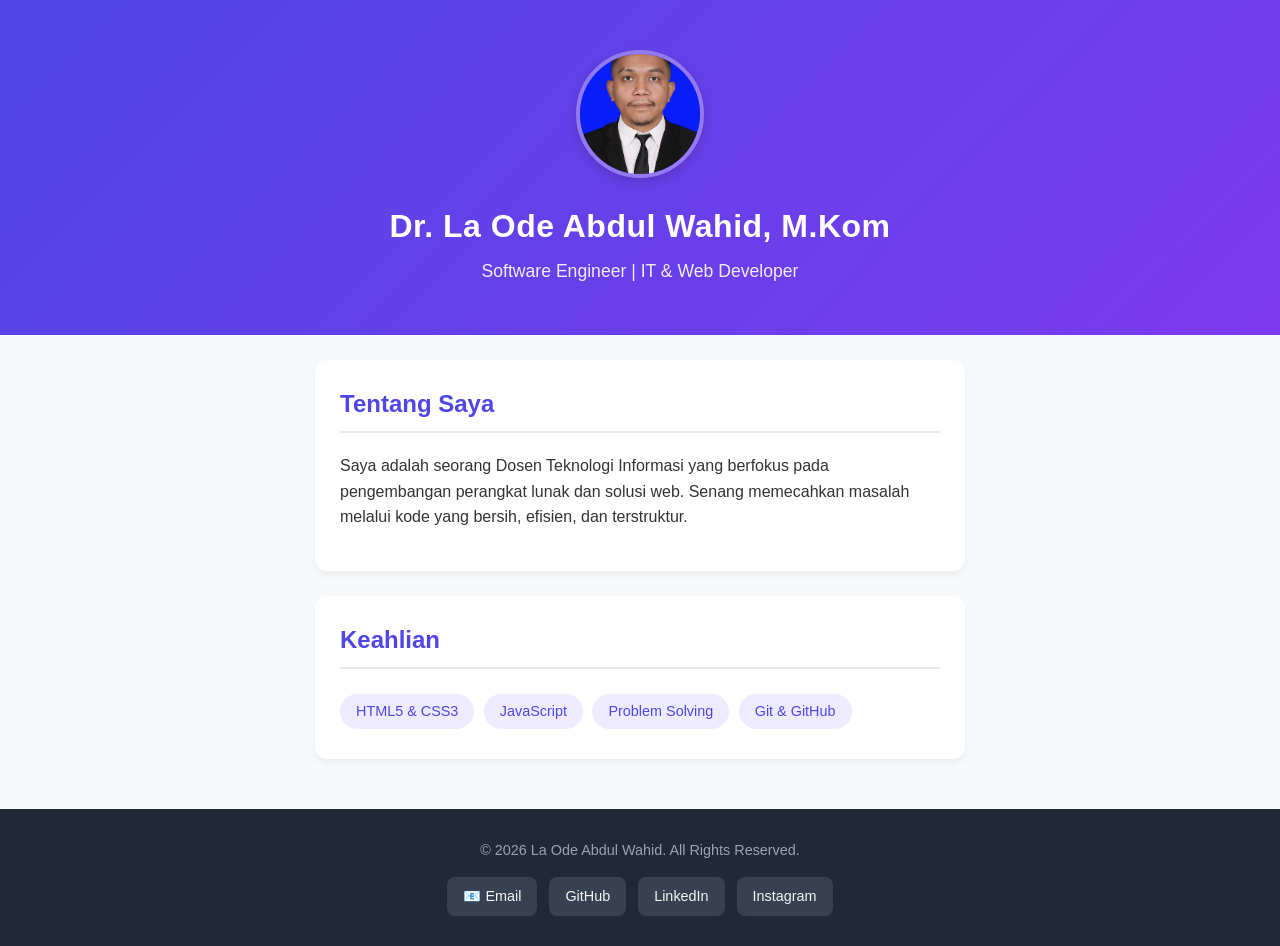
<file: index.html>
<!doctype html>
<html lang="id">
  <head>
    <meta charset="UTF-8" />
    <meta name="viewport" content="width=device-width, initial-scale=1.0" />
    <title>Profil | La Ode Abdul Wahid</title>
    <link rel="stylesheet" href="style.css" />
  </head>
  <body>
    <header>
      <img
        src="foto.jpg"
        alt="Foto Profil La Ode Abdul Wahid"
        width="120"
        height="120"
      />
      <h1>Dr. La Ode Abdul Wahid, M.Kom</h1>
      <p>Software Engineer | IT & Web Developer</p>
    </header>

    <main>
      <section id="about">
        <h2>Tentang Saya</h2>
        <p>
          Saya adalah seorang Dosen Teknologi Informasi yang berfokus pada
          pengembangan perangkat lunak dan solusi web. Senang memecahkan masalah
          melalui kode yang bersih, efisien, dan terstruktur.
        </p>
      </section>

      <section id="skills">
        <h2>Keahlian</h2>
        <ul>
          <li>HTML5 & CSS3</li>
          <li>JavaScript</li>
          <li>Problem Solving</li>
          <li>Git & GitHub</li>
        </ul>
      </section>
    </main>

    <footer>
      <div class="footer-content">
        <p>&copy; 2026 La Ode Abdul Wahid. All Rights Reserved.</p>
        <div class="footer-links">
          <a href="mailto:04wahid@gmail.com" class="footer-btn">📧 Email</a>
          <a
            href="https://github.com/laode01"
            target="_blank"
            class="footer-btn"
          >
            GitHub</a
          >
          <a href="https://linkedin.com" target="_blank" class="footer-btn"
            >LinkedIn</a
          >
          <a
            href="https://instagram.com/laode_abdul01"
            target="_blank"
            class="footer-btn"
            >Instagram</a
          >
        </div>
      </div>
    </footer>
  </body>
</html>
</file>
<file: style.css>
body {
  font-family: "Segoe UI", Tahoma, Geneva, Verdana, sans-serif;
  margin: 0;
  padding: 0;
  background-color: #f8f9fa;
  color: #333;
  line-height: 1.6;
}
/*Gradien indigo-purple*/
header {
  background: linear-gradient(135deg, #4f46e5, #7c3aed);
  color: white;
  padding: 50px 20px;
  text-align: center;
}

header img {
  border-radius: 50%;
  border: 4px solid rgba(255, 255, 255, 0.3);
  object-fit: cover;
  box-shadow: 0 4px 10px rgba(0, 0, 0, 0.15);
}

header h1 {
  margin: 15px 0 5px 0;
  font-size: 2rem;
  letter-spacing: 0.5px;
}

header p {
  margin: 0;
  font-size: 1.1rem;
  opacity: 0.9;
}

section {
  background: white;
  margin: 25px auto;
  padding: 25px;
  max-width: 600px;
  border-radius: 12px;
  box-shadow: 0 4px 6px rgba(0, 0, 0, 0.05);
  text-align: left;
}

section h2 {
  margin-top: 0;
  color: #4f46e5;
  border-bottom: 2px solid #e5e7eb;
  padding-bottom: 8px;
}

ul {
  list-style: none;
  padding: 0;
  margin: 0;
}

ul li {
  display: inline-block;
  background: #eeebff;
  color: #4f46e5;
  font-weight: 500;
  padding: 6px 16px;
  border-radius: 20px;
  margin: 5px 5px 5px 0;
  font-size: 0.9rem;
}

/*Bagian Footer */
footer {
  background-color: #1f2937;
  color: #9ca3af;
  padding: 30px 20px;
  margin-top: 50px;
  text-align: center;
  font-size: 0.9rem;
}

.footer-content {
  max-width: 600px;
  margin: 0 auto;
}

footer p {
  margin: 0 0 15px 0;
}

.footer-links {
  display: flex;
  justify-content: center;
  gap: 12px;
  flex-wrap: wrap;
}

.footer-btn {
  display: inline-block;
  text-decoration: none;
  background: #374151;
  color: #f3f4f6;
  padding: 8px 16px;
  border-radius: 8px;
  transition: all 0.3s ease;
  font-weight: 500;
}

.footer-btn:hover {
  background: #4f46e5;
  color: white;
  transform: translateY(-2px);
}
</file>
